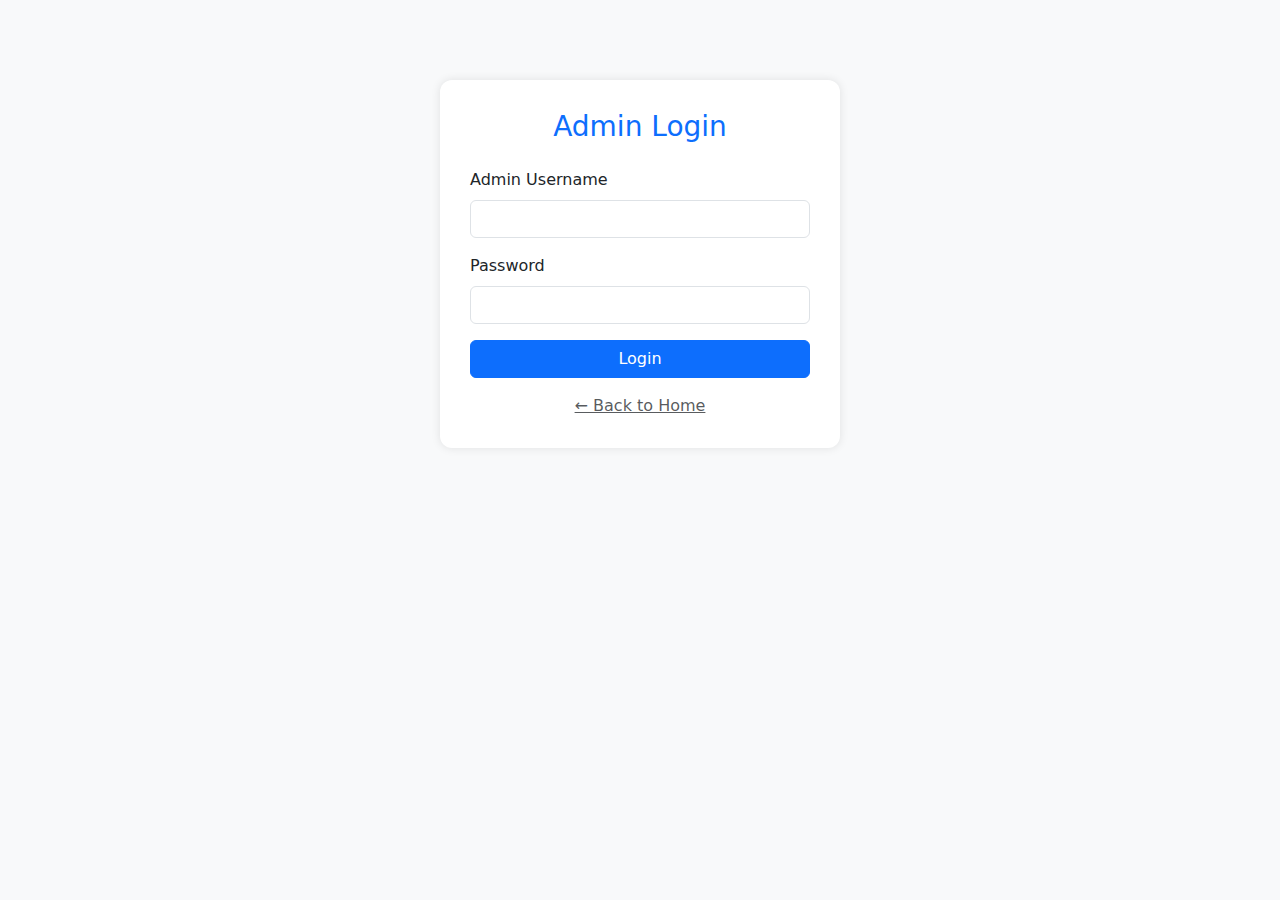
<file: admin.html>
<!DOCTYPE html>
<html lang="en">
<head>
  <meta charset="UTF-8" />
  <meta name="viewport" content="width=device-width, initial-scale=1" />
  <title>Admin Login – FixItNow</title>
  <link href="https://cdn.jsdelivr.net/npm/bootstrap@5.3.3/dist/css/bootstrap.min.css" rel="stylesheet" />
  <style>
    body {
      background: #f8f9fa;
    }
    .login-container {
      max-width: 400px;
      margin: 80px auto;
      padding: 30px;
      background: white;
      border-radius: 12px;
      box-shadow: 0 0 10px rgba(0,0,0,0.1);
    }
  </style>
</head>
<body>

  <!-- Admin Login Form -->
  <div class="login-container">
    <h3 class="text-center text-primary mb-4">Admin Login</h3>

    <!-- Mock alert (you can toggle display later) -->
    <!-- <div class="alert alert-danger" role="alert">Invalid credentials</div> -->

    <form action="/admin_login" method="post">
      <div class="mb-3">
        <label for="username" class="form-label">Admin Username</label>
        <input type="text" class="form-control" id="username" name="username" required />
      </div>
      <div class="mb-3">
        <label for="password" class="form-label">Password</label>
        <input type="password" class="form-control" id="password" name="password" required />
      </div>
      <div class="d-grid">
        <button type="submit" class="btn btn-primary">Login</button>
      </div>
    </form>

    <div class="text-center mt-3">
      <a href="index.html" class="text-muted">← Back to Home</a>
    </div>
  </div>

  <!-- Scripts -->
  <script src="https://cdn.jsdelivr.net/npm/bootstrap@5.3.3/dist/js/bootstrap.bundle.min.js"></script>
</body>
</html>
</file>
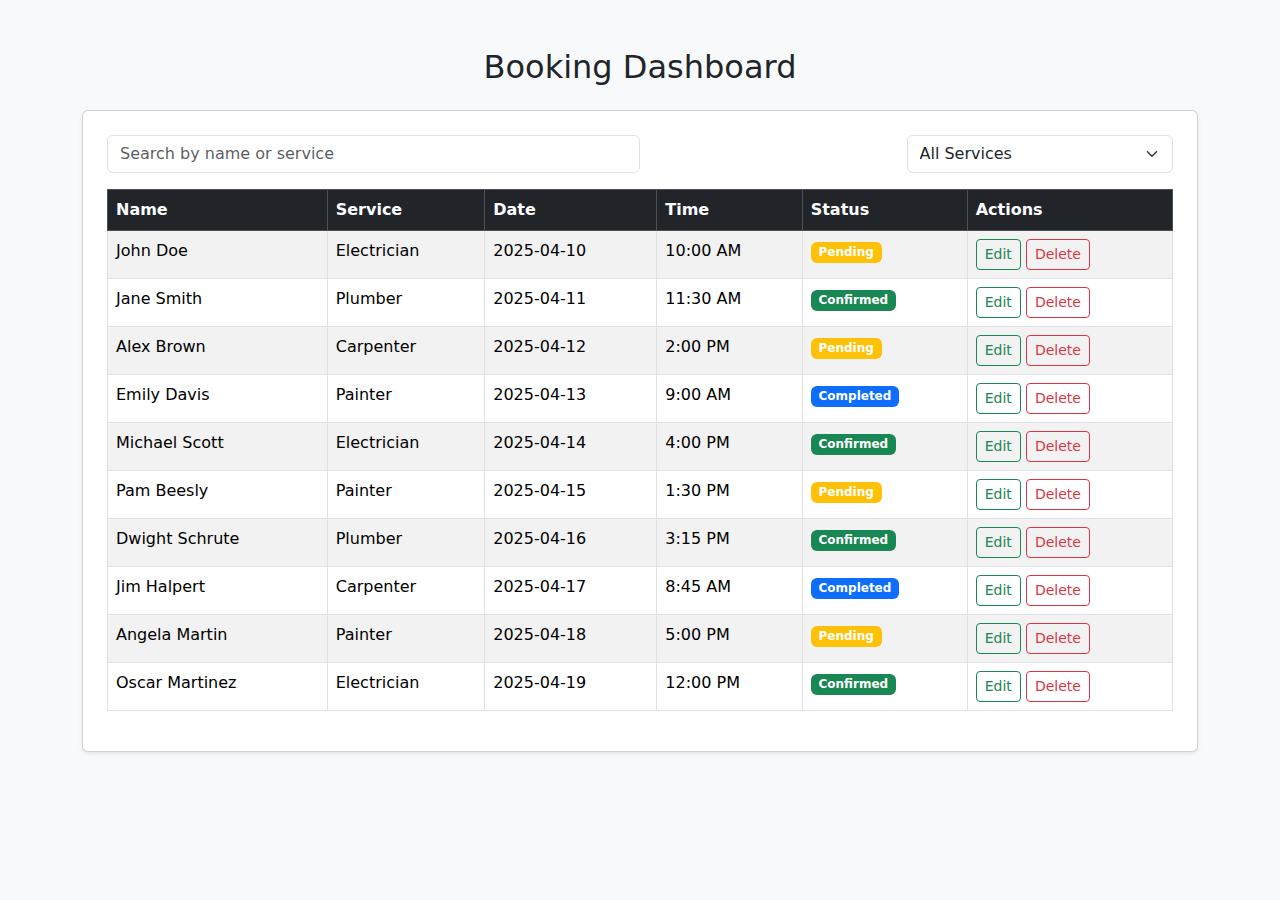
<file: dashboard.html>
<!DOCTYPE html>
<html lang="en">
<head>
  <meta charset="UTF-8" />
  <meta name="viewport" content="width=device-width, initial-scale=1.0"/>
  <title>Service Booking Dashboard</title>
  <link href="https://cdn.jsdelivr.net/npm/bootstrap@5.3.3/dist/css/bootstrap.min.css" rel="stylesheet"/>
</head>
<body class="bg-light">
  <div class="container py-5">
    <h2 class="mb-4 text-center">Booking Dashboard</h2>

    <div class="card shadow-sm p-4">
      <div class="mb-3 d-flex justify-content-between">
        <input type="text" id="searchInput" class="form-control w-50 me-2" placeholder="Search by name or service">
        <select id="serviceFilter" class="form-select w-25">
          <option value="">All Services</option>
          <option value="Electrician">Electrician</option>
          <option value="Plumber">Plumber</option>
          <option value="Carpenter">Carpenter</option>
          <option value="Painter">Painter</option>
        </select>
      </div>

      <table class="table table-bordered table-striped" id="bookingTable">
        <thead class="table-dark">
          <tr>
            <th>Name</th>
            <th>Service</th>
            <th>Date</th>
            <th>Time</th>
            <th>Status</th>
            <th>Actions</th>
          </tr>
        </thead>
        <tbody>
          <tbody>
            <tr>
              <td>John Doe</td>
              <td>Electrician</td>
              <td>2025-04-10</td>
              <td>10:00 AM</td>
              <td><span class="badge bg-warning">Pending</span></td>
              <td>
                <button class="btn btn-sm btn-outline-success">Edit</button>
                <button class="btn btn-sm btn-outline-danger">Delete</button>
              </td>
            </tr>
            <tr>
              <td>Jane Smith</td>
              <td>Plumber</td>
              <td>2025-04-11</td>
              <td>11:30 AM</td>
              <td><span class="badge bg-success">Confirmed</span></td>
              <td>
                <button class="btn btn-sm btn-outline-success">Edit</button>
                <button class="btn btn-sm btn-outline-danger">Delete</button>
              </td>
            </tr>
            <tr>
              <td>Alex Brown</td>
              <td>Carpenter</td>
              <td>2025-04-12</td>
              <td>2:00 PM</td>
              <td><span class="badge bg-warning">Pending</span></td>
              <td>
                <button class="btn btn-sm btn-outline-success">Edit</button>
                <button class="btn btn-sm btn-outline-danger">Delete</button>
              </td>
            </tr>
            <tr>
              <td>Emily Davis</td>
              <td>Painter</td>
              <td>2025-04-13</td>
              <td>9:00 AM</td>
              <td><span class="badge bg-primary">Completed</span></td>
              <td>
                <button class="btn btn-sm btn-outline-success">Edit</button>
                <button class="btn btn-sm btn-outline-danger">Delete</button>
              </td>
            </tr>
            <tr>
              <td>Michael Scott</td>
              <td>Electrician</td>
              <td>2025-04-14</td>
              <td>4:00 PM</td>
              <td><span class="badge bg-success">Confirmed</span></td>
              <td>
                <button class="btn btn-sm btn-outline-success">Edit</button>
                <button class="btn btn-sm btn-outline-danger">Delete</button>
              </td>
            </tr>
            <tr>
              <td>Pam Beesly</td>
              <td>Painter</td>
              <td>2025-04-15</td>
              <td>1:30 PM</td>
              <td><span class="badge bg-warning">Pending</span></td>
              <td>
                <button class="btn btn-sm btn-outline-success">Edit</button>
                <button class="btn btn-sm btn-outline-danger">Delete</button>
              </td>
            </tr>
            <tr>
              <td>Dwight Schrute</td>
              <td>Plumber</td>
              <td>2025-04-16</td>
              <td>3:15 PM</td>
              <td><span class="badge bg-success">Confirmed</span></td>
              <td>
                <button class="btn btn-sm btn-outline-success">Edit</button>
                <button class="btn btn-sm btn-outline-danger">Delete</button>
              </td>
            </tr>
            <tr>
              <td>Jim Halpert</td>
              <td>Carpenter</td>
              <td>2025-04-17</td>
              <td>8:45 AM</td>
              <td><span class="badge bg-primary">Completed</span></td>
              <td>
                <button class="btn btn-sm btn-outline-success">Edit</button>
                <button class="btn btn-sm btn-outline-danger">Delete</button>
              </td>
            </tr>
            <tr>
              <td>Angela Martin</td>
              <td>Painter</td>
              <td>2025-04-18</td>
              <td>5:00 PM</td>
              <td><span class="badge bg-warning">Pending</span></td>
              <td>
                <button class="btn btn-sm btn-outline-success">Edit</button>
                <button class="btn btn-sm btn-outline-danger">Delete</button>
              </td>
            </tr>
            <tr>
              <td>Oscar Martinez</td>
              <td>Electrician</td>
              <td>2025-04-19</td>
              <td>12:00 PM</td>
              <td><span class="badge bg-success">Confirmed</span></td>
              <td>
                <button class="btn btn-sm btn-outline-success">Edit</button>
                <button class="btn btn-sm btn-outline-danger">Delete</button>
              </td>
            </tr>
          </tbody>
          

  <!-- Edit Modal -->
  <div class="modal fade" id="editModal" tabindex="-1" aria-hidden="true">
    <div class="modal-dialog">
      <div class="modal-content">
        <form id="editForm">
          <div class="modal-header">
            <h5 class="modal-title">Edit Booking</h5>
            <button type="button" class="btn-close" data-bs-dismiss="modal" aria-label="Close"></button>
          </div>
          <div class="modal-body">
            <input type="hidden" id="editRowIndex">
            <div class="mb-3">
              <label for="editName" class="form-label">Name</label>
              <input type="text" id="editName" class="form-control" required>
            </div>
            <div class="mb-3">
              <label for="editService" class="form-label">Service</label>
              <select id="editService" class="form-select" required>
                <option value="Electrician">Electrician</option>
                <option value="Plumber">Plumber</option>
                <option value="Carpenter">Carpenter</option>
                <option value="Painter">Painter</option>
              </select>
            </div>
            <div class="mb-3">
              <label for="editDate" class="form-label">Date</label>
              <input type="date" id="editDate" class="form-control" required>
            </div>
            <div class="mb-3">
              <label for="editTime" class="form-label">Time</label>
              <input type="time" id="editTime" class="form-control" required>
            </div>
            <div class="mb-3">
              <label for="editStatus" class="form-label">Status</label>
              <select id="editStatus" class="form-select" required>
                <option value="Pending">Pending</option>
                <option value="Confirmed">Confirmed</option>
                <option value="Completed">Completed</option>
              </select>
            </div>
          </div>
          <div class="modal-footer">
            <button type="submit" class="btn btn-primary">Save Changes</button>
          </div>
        </form>
      </div>
    </div>
  </div>

  <script src="https://cdn.jsdelivr.net/npm/bootstrap@5.3.3/dist/js/bootstrap.bundle.min.js"></script>
  <script>
    const searchInput = document.getElementById("searchInput");
    const serviceFilter = document.getElementById("serviceFilter");
    const table = document.getElementById("bookingTable");
    const rows = table.querySelectorAll("tbody tr");

    function filterTable() {
      const query = searchInput.value.toLowerCase();
      const service = serviceFilter.value;
      rows.forEach(row => {
        const cells = row.getElementsByTagName("td");
        const name = cells[0].textContent.toLowerCase();
        const serviceType = cells[1].textContent;
        const matchSearch = name.includes(query) || serviceType.toLowerCase().includes(query);
        const matchFilter = !service || serviceType === service;
        row.style.display = matchSearch && matchFilter ? "" : "none";
      });
    }

    searchInput.addEventListener("input", filterTable);
    serviceFilter.addEventListener("change", filterTable);

    const editModal = new bootstrap.Modal(document.getElementById("editModal"));
    const editForm = document.getElementById("editForm");

    document.querySelectorAll(".btn-outline-success").forEach((btn, index) => {
      btn.addEventListener("click", () => {
        const row = btn.closest("tr");
        const cells = row.getElementsByTagName("td");

        document.getElementById("editRowIndex").value = index;
        document.getElementById("editName").value = cells[0].textContent;
        document.getElementById("editService").value = cells[1].textContent;
        document.getElementById("editDate").value = cells[2].textContent;
        document.getElementById("editTime").value = convertTimeTo24(cells[3].textContent);
        document.getElementById("editStatus").value = cells[4].textContent.trim();

        editModal.show();
      });
    });

    editForm.addEventListener("submit", (e) => {
      e.preventDefault();
      const index = document.getElementById("editRowIndex").value;
      const row = table.querySelectorAll("tbody tr")[index];
      const cells = row.getElementsByTagName("td");

      cells[0].textContent = document.getElementById("editName").value;
      cells[1].textContent = document.getElementById("editService").value;
      cells[2].textContent = document.getElementById("editDate").value;
      cells[3].textContent = convertTimeTo12(document.getElementById("editTime").value);

      const status = document.getElementById("editStatus").value;
      let badgeClass = "bg-secondary";
      if (status === "Pending") badgeClass = "bg-warning";
      else if (status === "Confirmed") badgeClass = "bg-success";
      else if (status === "Completed") badgeClass = "bg-primary";

      cells[4].innerHTML = `<span class="badge ${badgeClass}">${status}</span>`;
      editModal.hide();
    });

    document.querySelectorAll(".btn-outline-danger").forEach((btn) => {
      btn.addEventListener("click", () => {
        if (confirm("Are you sure you want to delete this booking?")) {
          btn.closest("tr").remove();
        }
      });
    });

    function convertTimeTo24(timeStr) {
      const [time, modifier] = timeStr.split(" ");
      let [hours, minutes] = time.split(":");
      if (modifier === "PM" && hours !== "12") hours = parseInt(hours) + 12;
      if (modifier === "AM" && hours === "12") hours = "00";
      return `${hours}:${minutes}`;
    }

    function convertTimeTo12(timeStr) {
      let [hours, minutes] = timeStr.split(":");
      const modifier = hours >= 12 ? "PM" : "AM";
      hours = hours % 12 || 12;
      return `${hours}:${minutes} ${modifier}`;
    }
  </script>
</body>
</html>
</file>
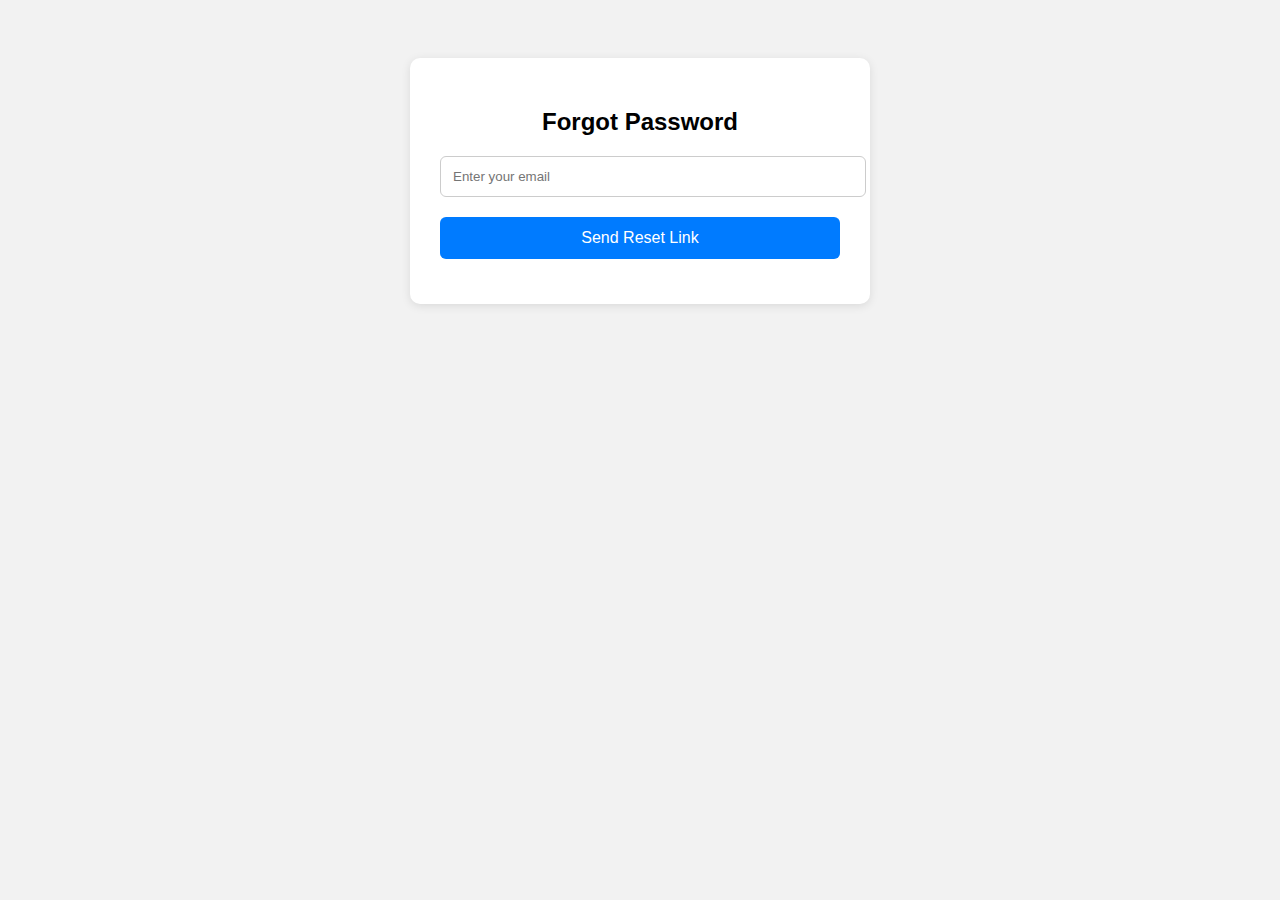
<file: forgot_password.html>
<!DOCTYPE html>
<html lang="en">
<head>
  <meta charset="UTF-8">
  <title>Forgot Password</title>
  <style>
    body {
      font-family: Arial, sans-serif;
      background-color: #f2f2f2;
      padding: 50px;
      display: flex;
      flex-direction: column;
      align-items: center;
    }

    .container {
      background-color: white;
      padding: 30px;
      border-radius: 10px;
      box-shadow: 0 2px 10px rgba(0, 0, 0, 0.1);
      width: 100%;
      max-width: 400px;
    }

    h2 {
      margin-bottom: 20px;
      text-align: center;
    }

    input[type="email"] {
      width: 100%;
      padding: 12px;
      margin-bottom: 20px;
      border: 1px solid #ccc;
      border-radius: 6px;
    }

    button {
      width: 100%;
      padding: 12px;
      background-color: #007bff;
      color: white;
      border: none;
      border-radius: 6px;
      cursor: pointer;
      font-size: 16px;
    }

    button:hover {
      background-color: #0056b3;
    }

    #message {
      margin-top: 15px;
      font-size: 14px;
      color: green;
      text-align: center;
    }
  </style>
</head>
<body>

  <div class="container">
    <h2>Forgot Password</h2>
    <input type="email" id="email" placeholder="Enter your email" required>
    <button onclick="sendResetLink()">Send Reset Link</button>
    <div id="message"></div>
  </div>

  <script>
    function sendResetLink() {
      const emailInput = document.getElementById("email");
      const messageDiv = document.getElementById("message");
      const email = emailInput.value;

      if (email) {
        messageDiv.textContent = "A reset link has been sent to: " + email;
        messageDiv.style.color = "green";
        emailInput.value = ""; // Clear input after submission
      } else {
        messageDiv.textContent = "Please enter a valid email address.";
        messageDiv.style.color = "red";
      }
    }
  </script>

</body>
</html>
</file>
